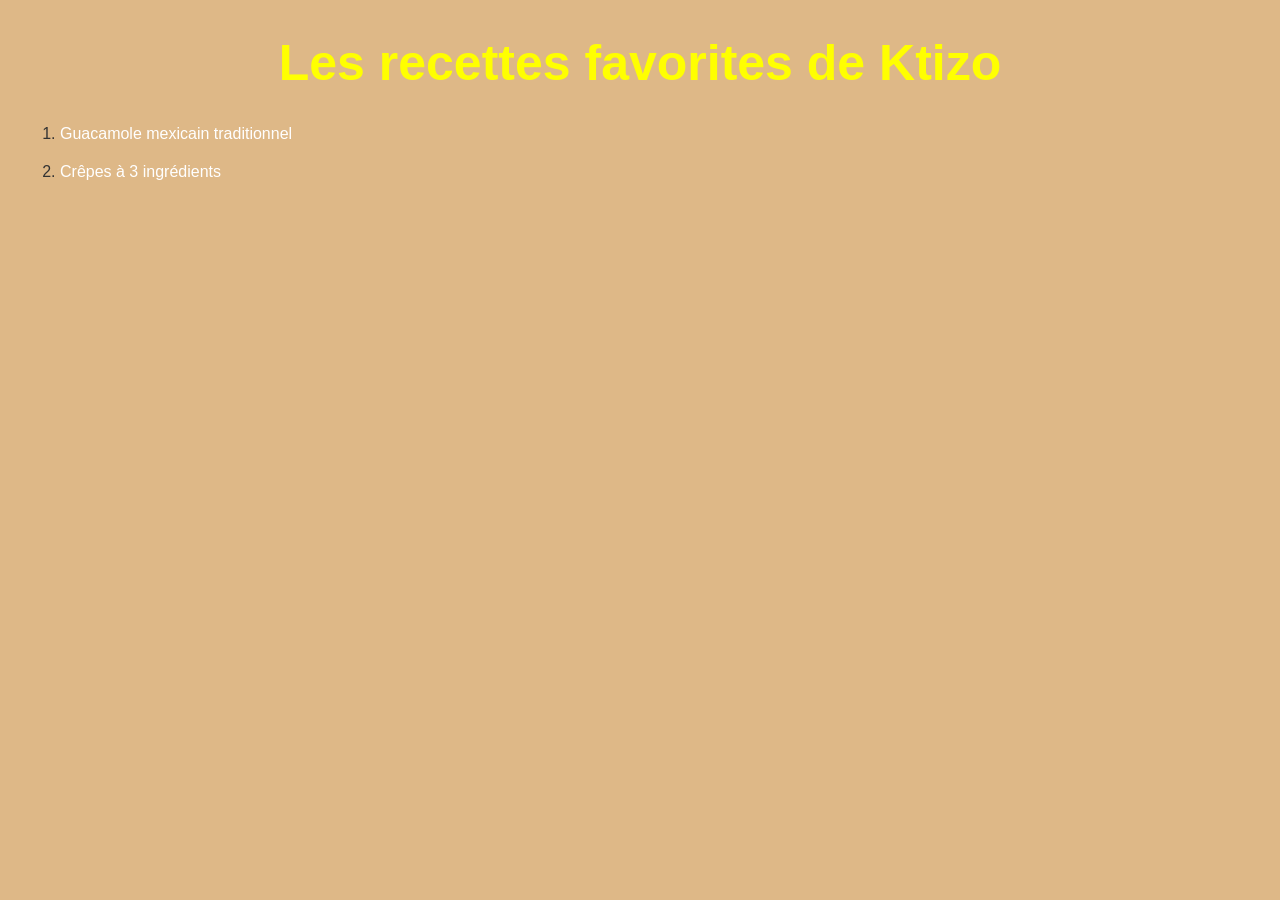
<file: index.html>
<!DOCTYPE html>
<html lang="en">

<head>
    <meta charset="UTF-8">
    <meta name="viewport" content="width=device-width, initial-scale=1.0">
    <link rel="stylesheet" href="style.css">
    <title>Les recettes favorites de Ktizo</title>
</head>

<body>
    <h1 id="Recettes">Les recettes favorites de Ktizo</h1>
    <ol>
        <li><a href="guacamole.html">Guacamole mexicain traditionnel</a></li>
        <li><a href="pancakes.html">Crêpes à 3 ingrédients</a></li>
    </ol>
</body>

</html>
</file>
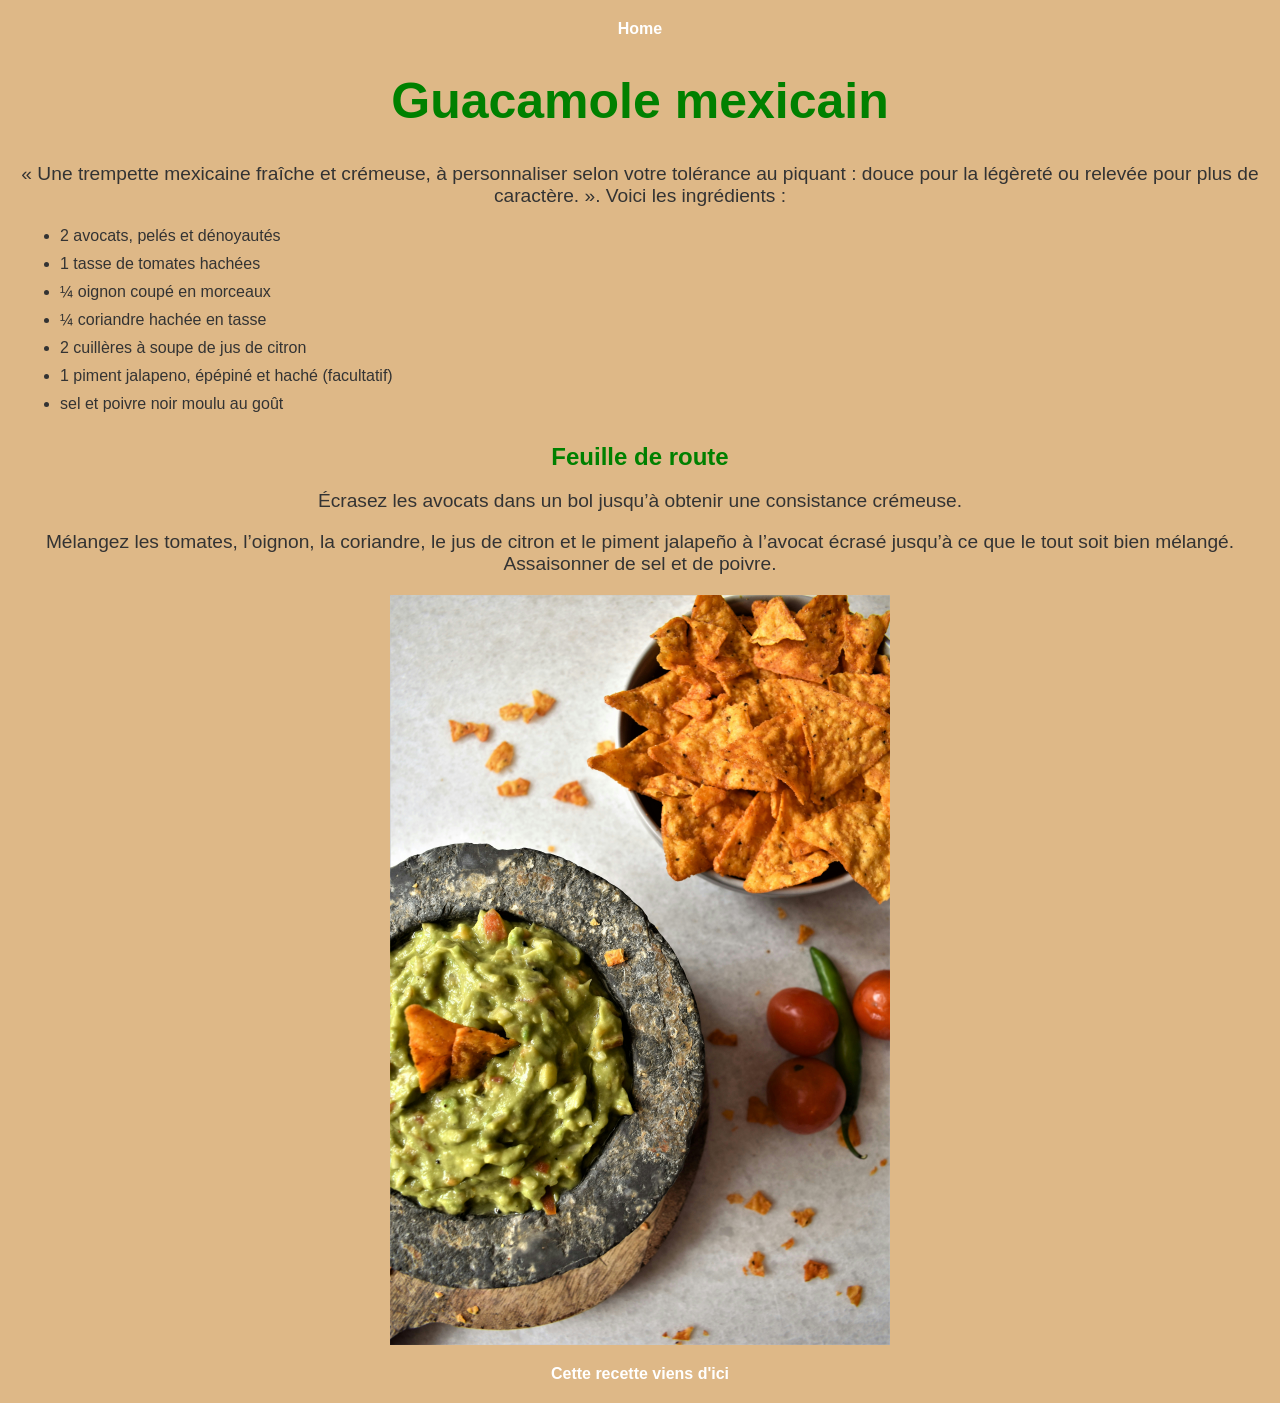
<file: guacamole.html>
<!DOCTYPE html>
<html lang="en">

<head>
    <meta charset="UTF-8">
    <meta name="viewport" content="width=device-width, initial-scale=1.0">
    <link rel="stylesheet" href="style.css">
    <title>Guacamole mexicain traditionnel</title>
</head>

<body>
    <a href="index.html" class="lien-home">Home</a>
    <h1 id="Guacamole">Guacamole mexicain</h1>
    <p class="para">« Une trempette mexicaine fraîche et crémeuse, à personnaliser selon votre tolérance au piquant : douce pour la
        légèreté ou relevée pour plus de caractère. ». Voici les ingrédients :
    </p>
    <ul>
        <li>2 avocats, pelés et dénoyautés</li>
        <li>1 tasse de tomates hachées</li>
        <li>¼ oignon coupé en morceaux</li>
        <li>¼ coriandre hachée en tasse</li>
        <li>2 cuillères à soupe de jus de citron</li>
        <li>1 piment jalapeno, épépiné et haché (facultatif)</li>
        <li>sel et poivre noir moulu au goût</li>
    </ul>
    <h2 class="para2">Feuille de route</h2>
    <div class="para3">
        <p>Écrasez les avocats dans un bol jusqu’à obtenir une consistance crémeuse.</p>
    <p>Mélangez les tomates, l’oignon, la coriandre, le jus de citron et le piment jalapeño à l’avocat écrasé jusqu’à ce
        que le tout soit bien mélangé. Assaisonner de sel et de poivre.</p>
    </div>
    <img src="Images/guacamole.jpg" alt="un bol de guacamole">
    <a href="https://www.allrecipes.com/recipe/221286/traditional-mexican-guacamole/" target="_blank" class="lien-source2">Cette recette
        viens d'ici</a>
</body>

</html>
</file>
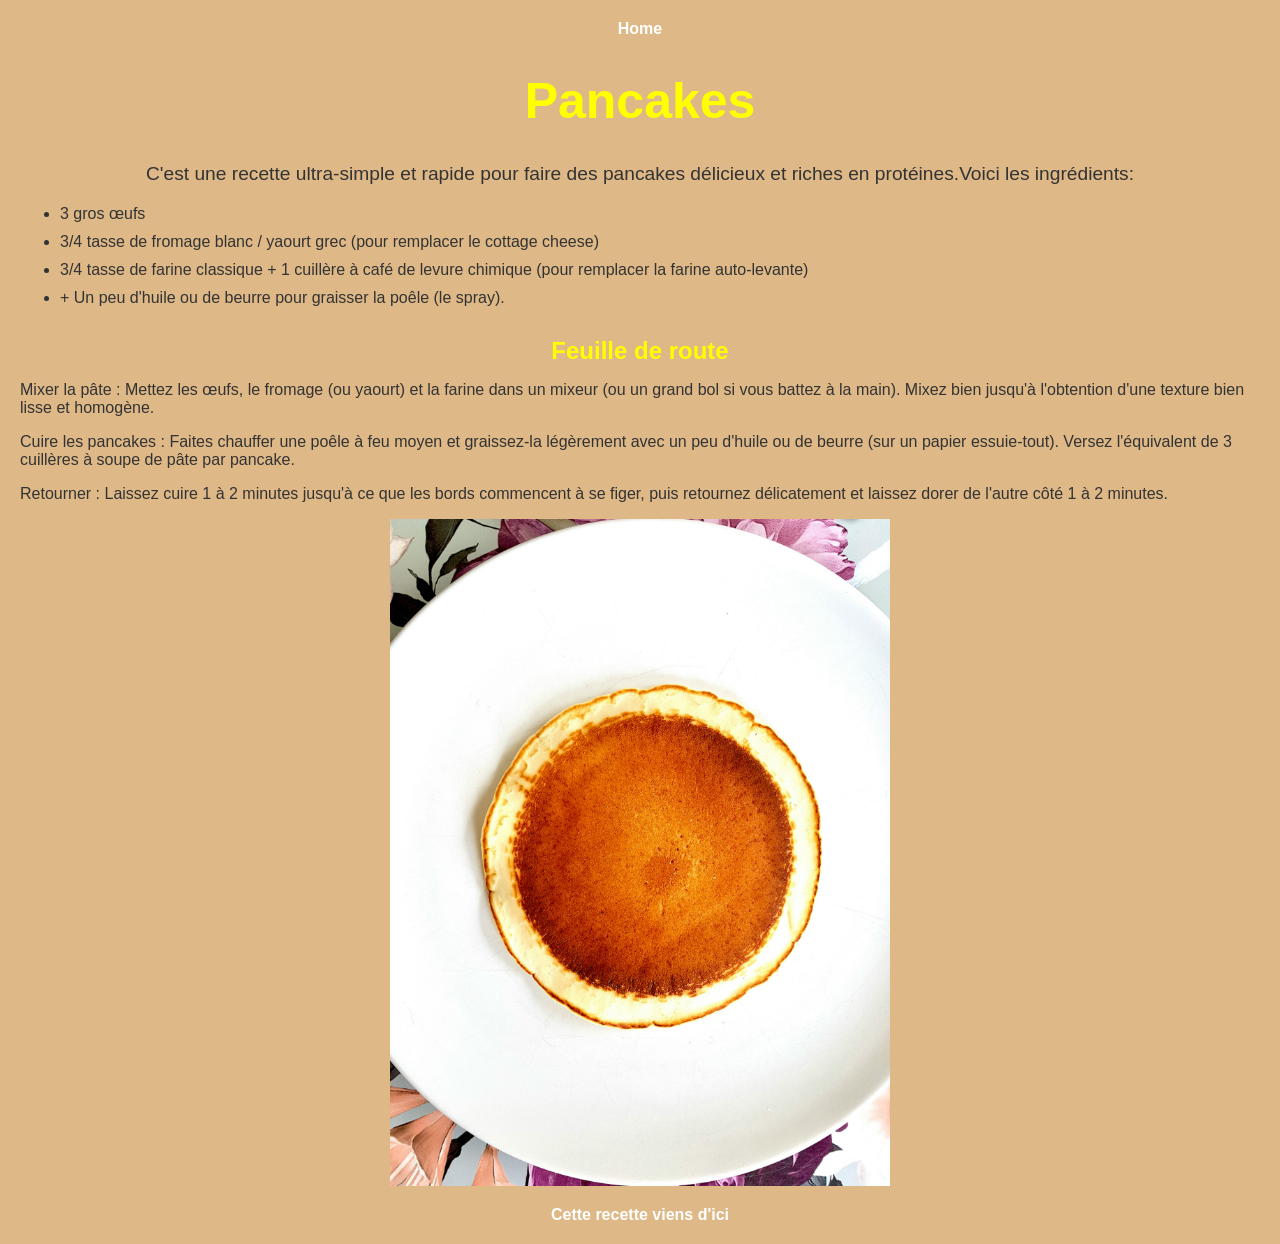
<file: pancakes.html>
<!DOCTYPE html>
<html lang="en">

<head>
    <meta charset="UTF-8">
    <meta name="viewport" content="width=device-width, initial-scale=1.0">
    <link rel="stylesheet" href="style.css">
    <title>Crêpes à 3 ingrédients</title>
</head>

<body>
    <a href="index.html" class="lien-home">Home</a>
    <h1 id="Pancakes">Pancakes</h1>
    <p class="Sous-pancakes">C'est une recette ultra-simple et rapide pour faire des pancakes délicieux et riches en protéines.Voici les
        ingrédients:</p>
    <ul>
        <li>3 gros œufs</li>
        <li>3/4 tasse de fromage blanc / yaourt grec (pour remplacer le cottage cheese)</li>
        <li>3/4 tasse de farine classique + 1 cuillère à café de levure chimique (pour remplacer la farine auto-levante)
        </li>
        <li>+ Un peu d'huile ou de beurre pour graisser la poêle (le spray).</li>
    </ul>
    <h2 class="Feuille1">Feuille de route</h2>
    <p>Mixer la pâte : Mettez les œufs, le fromage (ou yaourt) et la farine dans un mixeur (ou un grand bol si vous
        battez à la main). Mixez bien jusqu'à l'obtention d'une texture bien lisse et homogène.</p>
    <p>Cuire les pancakes : Faites chauffer une poêle à feu moyen et graissez-la légèrement avec un peu d'huile ou de
        beurre (sur un papier essuie-tout). Versez l'équivalent de 3 cuillères à soupe de pâte par pancake.</p>
    <p>Retourner : Laissez cuire 1 à 2 minutes jusqu'à ce que les bords commencent à se figer, puis retournez
        délicatement et laissez dorer de l'autre côté 1 à 2 minutes.</p>
        <img src="Images/pancakes.jpg" alt="Un pancake">
    <a href="https://www.allrecipes.com/3-ingredient-pancakes-recipe-11894382" target="_blank" class="lien-source">Cette recette viens
        d'ici</a>
</body>

</html>
</file>
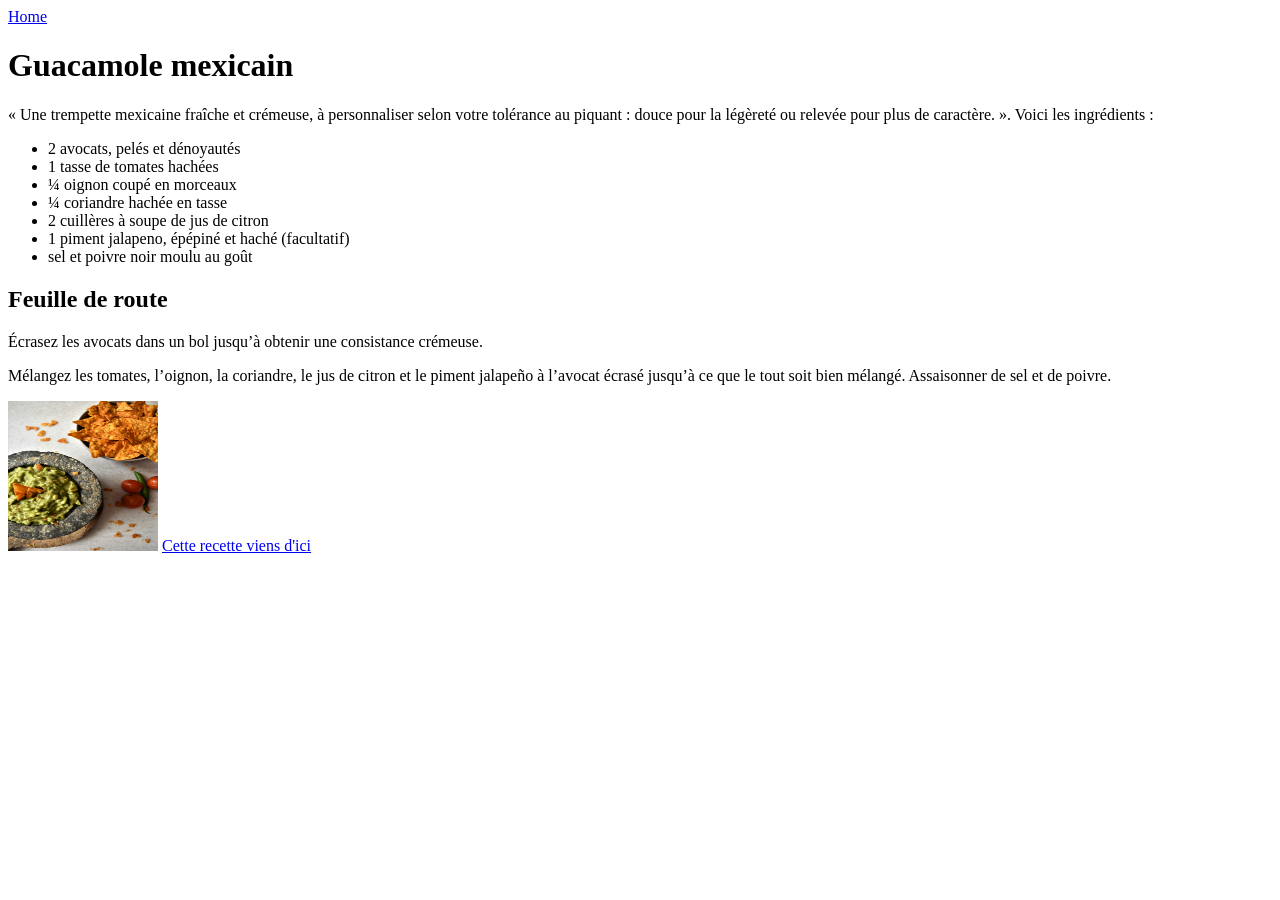
<file: Guacamole/guacamole.html>
<!DOCTYPE html>
<html lang="en">

<head>
    <meta charset="UTF-8">
    <meta name="viewport" content="width=device-width, initial-scale=1.0">
    <title>Guacamole mexicain traditionnel</title>
</head>

<body>
    <a href="../index.html">Home</a>
    <h1>Guacamole mexicain</h1>
    <p>« Une trempette mexicaine fraîche et crémeuse, à personnaliser selon votre tolérance au piquant : douce pour la
        légèreté ou relevée pour plus de caractère. ». Voici les ingrédients :
    </p>
    <ul>
        <li>2 avocats, pelés et dénoyautés</li>
        <li>1 tasse de tomates hachées</li>
        <li>¼ oignon coupé en morceaux</li>
        <li>¼ coriandre hachée en tasse</li>
        <li>2 cuillères à soupe de jus de citron</li>
        <li>1 piment jalapeno, épépiné et haché (facultatif)</li>
        <li>sel et poivre noir moulu au goût</li>
    </ul>
    <h2>Feuille de route</h2>
    <p>Écrasez les avocats dans un bol jusqu’à obtenir une consistance crémeuse.</p>
    <p>Mélangez les tomates, l’oignon, la coriandre, le jus de citron et le piment jalapeño à l’avocat écrasé jusqu’à ce
        que le tout soit bien mélangé. Assaisonner de sel et de poivre.</p>
    <img src="../Images/guacamole.jpg" alt="un bol de guacamole" width="150" height="150">
    <a href="https://www.allrecipes.com/recipe/221286/traditional-mexican-guacamole/" target="_blank">Cette recette
        viens d'ici</a>
</body>

</html>
</file>
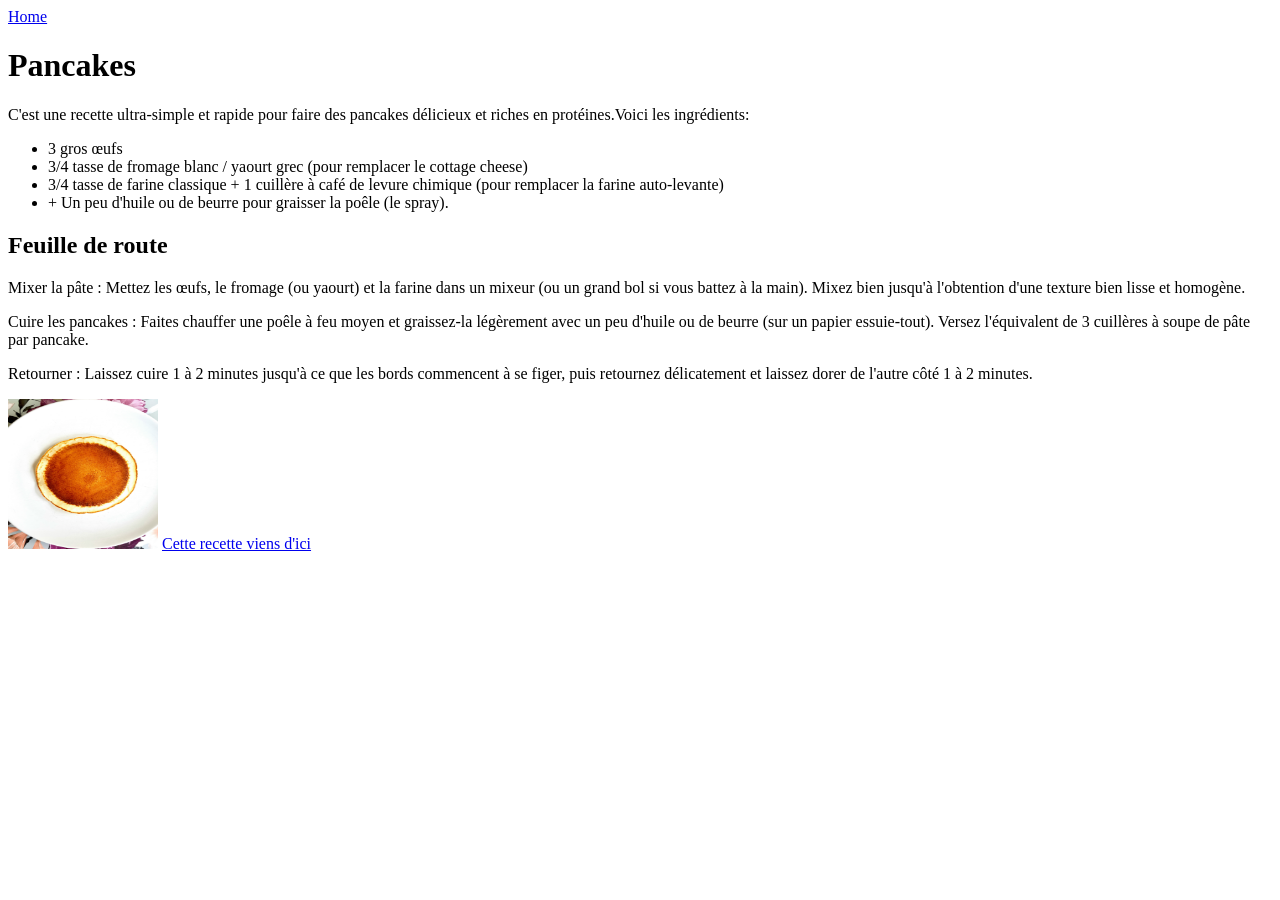
<file: Pancakes/pancakes.html>
<!DOCTYPE html>
<html lang="en">

<head>
    <meta charset="UTF-8">
    <meta name="viewport" content="width=device-width, initial-scale=1.0">
    <title>Crêpes à 3 ingrédients</title>
</head>

<body>
    <a href="../index.html">Home</a>
    <h1>Pancakes</h1>
    <p>C'est une recette ultra-simple et rapide pour faire des pancakes délicieux et riches en protéines.Voici les
        ingrédients:</p>
    <ul>
        <li>3 gros œufs</li>
        <li>3/4 tasse de fromage blanc / yaourt grec (pour remplacer le cottage cheese)</li>
        <li>3/4 tasse de farine classique + 1 cuillère à café de levure chimique (pour remplacer la farine auto-levante)
        </li>
        <li>+ Un peu d'huile ou de beurre pour graisser la poêle (le spray).</li>
    </ul>
    <h2>Feuille de route</h2>
    <p>Mixer la pâte : Mettez les œufs, le fromage (ou yaourt) et la farine dans un mixeur (ou un grand bol si vous
        battez à la main). Mixez bien jusqu'à l'obtention d'une texture bien lisse et homogène.</p>
    <p>Cuire les pancakes : Faites chauffer une poêle à feu moyen et graissez-la légèrement avec un peu d'huile ou de
        beurre (sur un papier essuie-tout). Versez l'équivalent de 3 cuillères à soupe de pâte par pancake.</p>
    <p>Retourner : Laissez cuire 1 à 2 minutes jusqu'à ce que les bords commencent à se figer, puis retournez
        délicatement et laissez dorer de l'autre côté 1 à 2 minutes.</p>
    <img src="../Images/pancakes.jpg" alt="Un pancake" width="150" height="150">
    <a href="https://www.allrecipes.com/3-ingredient-pancakes-recipe-11894382" target="_blank">Cette recette viens
        d'ici</a>
</body>

</html>
</file>
<file: style.css>
body {
    background-color: burlywood;
    font-family: Arial, sans-serif;
    color: #333;
    margin: 20px;
}
a {
    text-decoration: none;
    color: white;
    margin-bottom: 20px;
    display: inline-block;
}

#Pancakes {
    color: yellow;
    font-size: 50px;
    text-align: center;
}

.Sous-pancakes {
    color: #333;
    font-size: 1.2em;
    margin-bottom: 20px;
    text-align: center;
}
ul li {
    margin-bottom: 10px;
}
.Feuille1 {
    color: yellow;
    font-size: 1.5em;
    margin-top: 30px;
    margin-bottom: 10px;
    text-align: center;
}
img {
    display: block;
    margin: 0 auto;
    width: 100%;
    max-width: 500px;  
    height: auto;
}

.lien-source {
    display: block;
    text-align: center;
    margin-top: 20px;
    color: white;
    font-weight: bold;
}
#Recettes {
    color: yellow;
    font-size: 50px;
    text-align: center;
}
#Guacamole {
    color: green;
    font-size: 50px;
    text-align: center;
}
.para {
    color: #333;
    font-size: 1.2em;
    margin-bottom: 20px;
    text-align: center;
}
.para2 {
    color: green;
    font-size: 1.5em;
    margin-top: 30px;
    margin-bottom: 10px;
    text-align: center;
}
.para3 {
    color: #333;
    font-size: 1.2em;
    margin-bottom: 20px;
    text-align: center;
}
.lien-source2 {
    display: block;
    text-align: center;
    margin-top: 20px;
    color: white;
    font-weight: bold;
}
.lien-home {
    display: block;
    text-align: center;
    margin-top: 20px;
    color: white;
    font-weight: bold;
}
</file>
